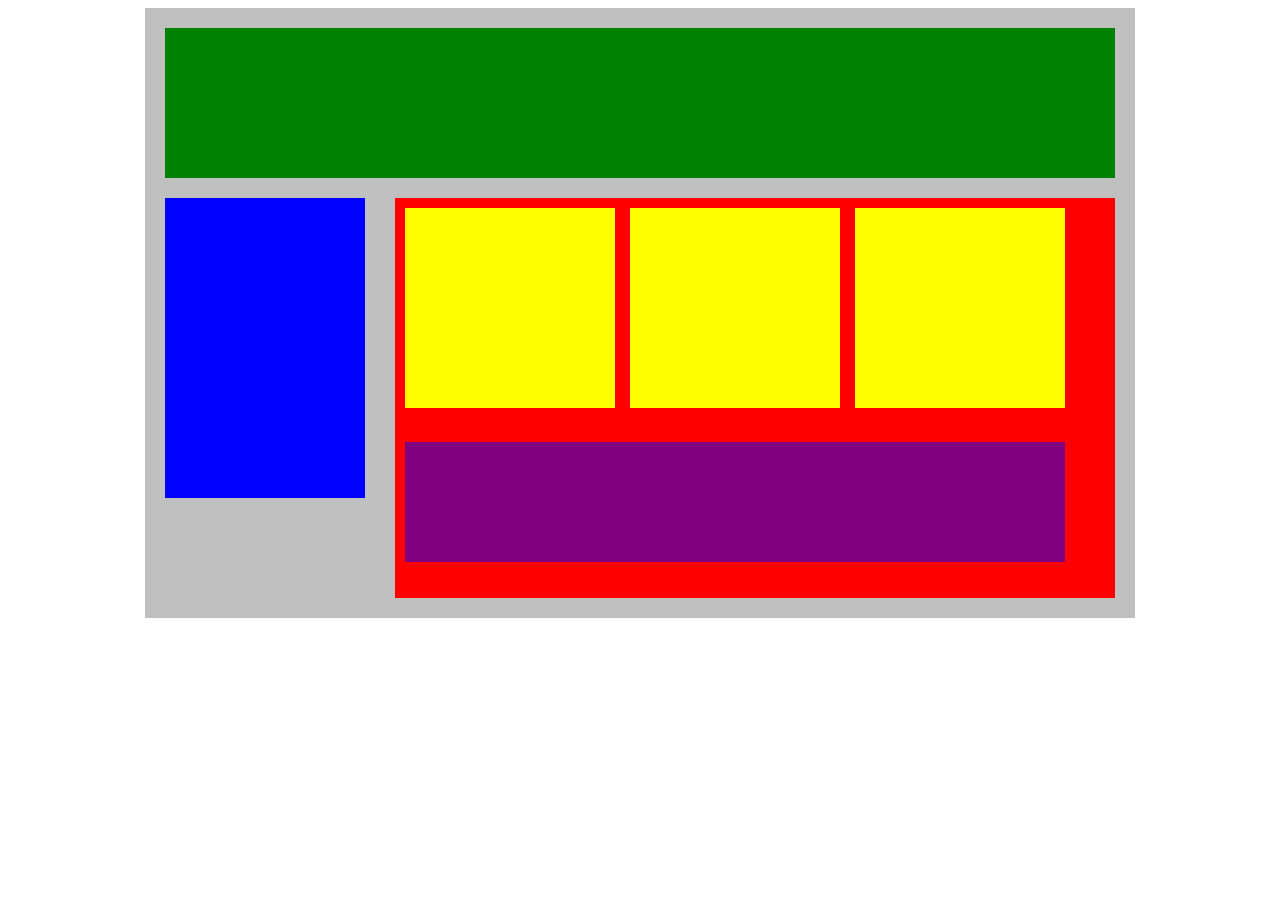
<file: Blocks/index.html>
<!DOCTYPE html>
<html lang="en">
<head>
    <title>Position Practice</title>
    <link rel="stylesheet" type="text/css" href="style.css">
</head>
<body>
    <div class="container">
        <div class="top-nav"></div>
        <div class="side-nav"></div>
        <div class="main">
            <div class="sub-content"></div>
            <div class="sub-content"></div>
            <div class="sub-content"></div>
            <div id="advertisement"></div>
        </div>
        <div class="clear">
        </div>
        </div>
</body>
</html>
</file>
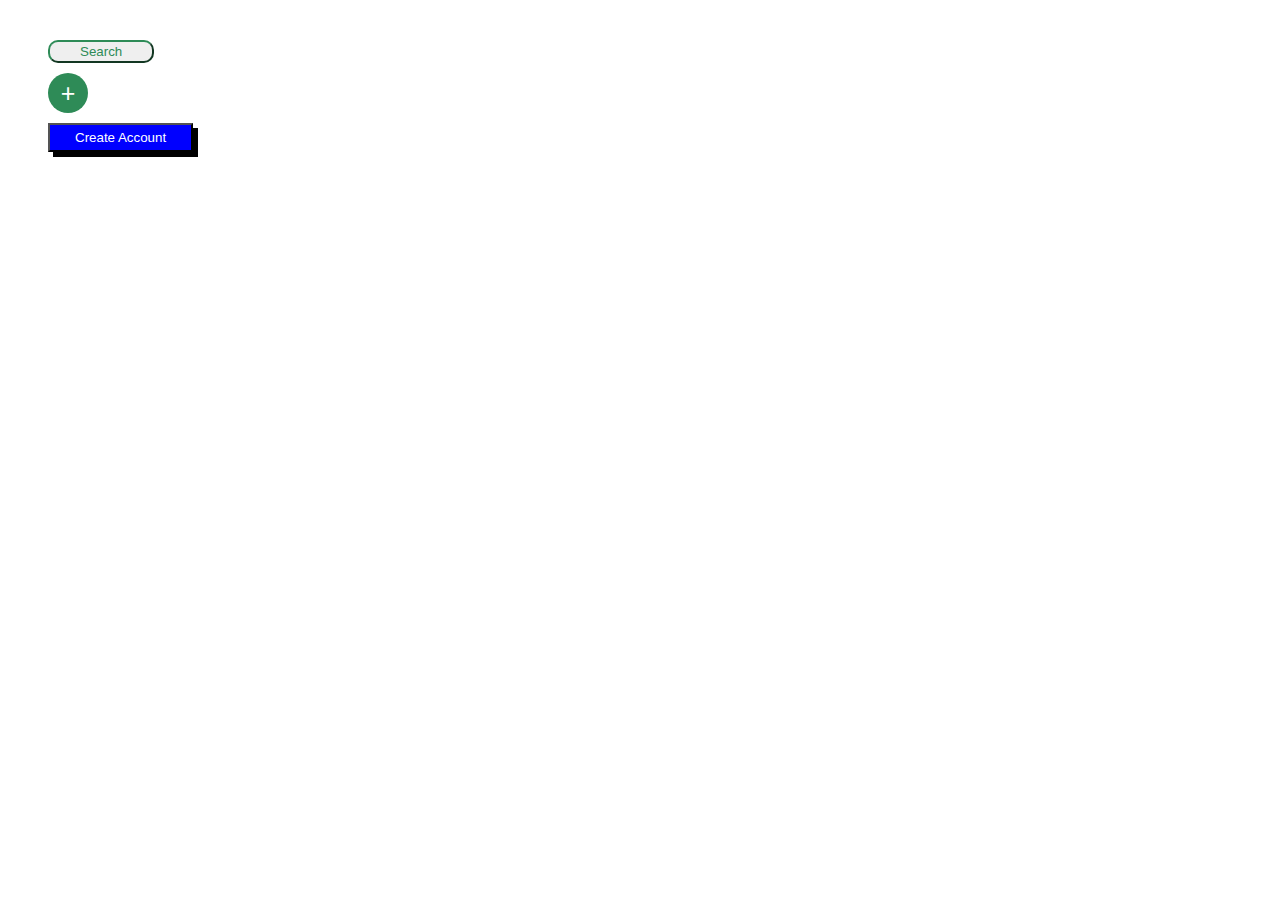
<file: Button-Up/index.html>
<!DOCTYPE html>
<html lang="en">
<head>
  <meta charset="UTF-8">
  <meta http-equiv="X-UA-Compatible" content="IE=edge">
  <meta name="viewport" content="width=device-width, initial-scale=1.0">
  <title>Button Styling</title>
  <link rel="stylesheet" href="styles.css">
</head>
<body>
  <div id="container">
    <div>
      <input type="button" id="search" value="Search">
    </div>
    <div>
      <input type="button" id="add" value="+">
    </div>
    <div>
      <input type="button" id="create-account" value="Create Account">
    </div>
  </div>
</body>
</html>
</file>
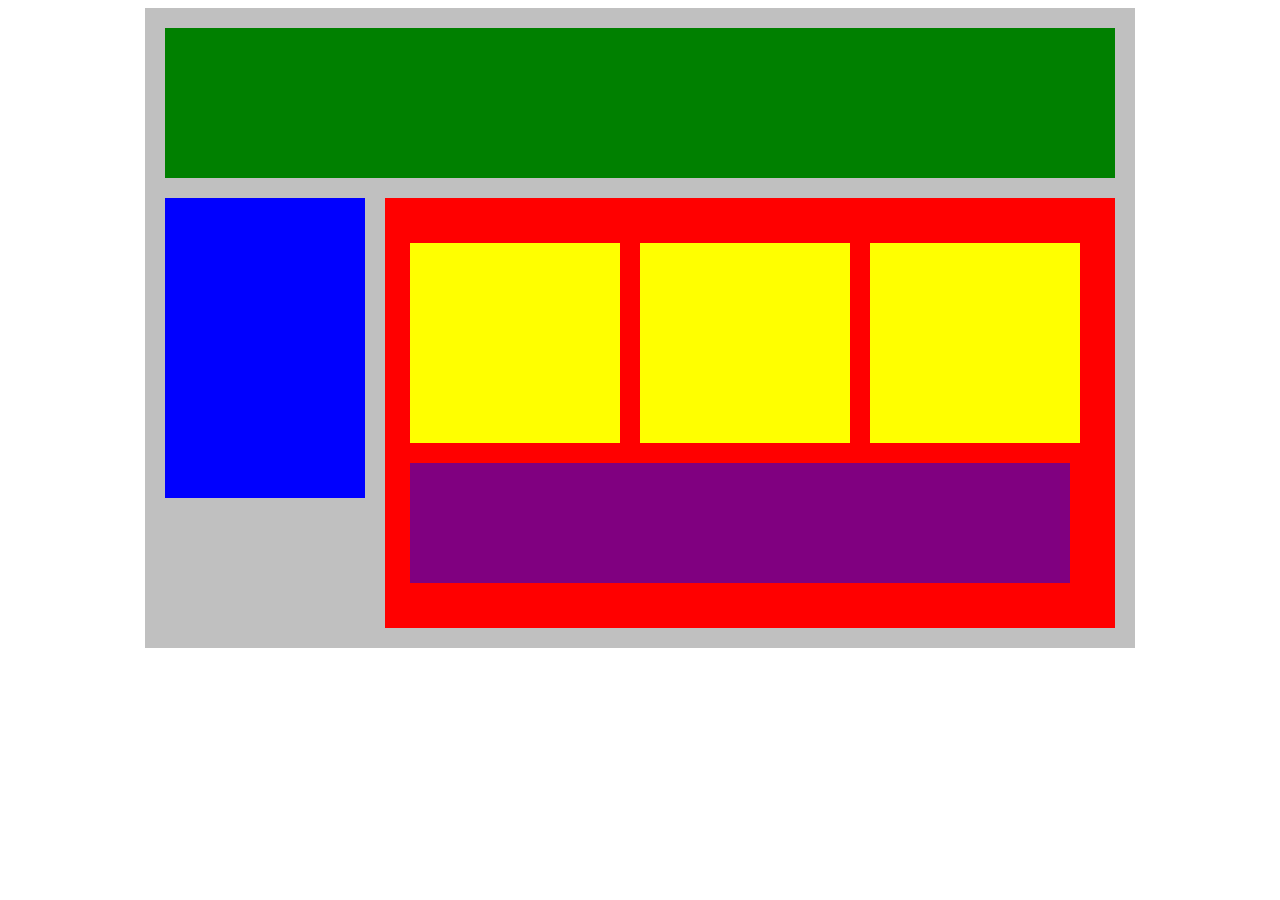
<file: Flex-Blocks/index.html>
<!DOCTYPE html>
<html lang="en">
<head>
    <title>Position Practice</title>
    <link rel="stylesheet" type="text/css" href="style.css">
</head>
<body>
    <div class="container">
        <div class="top-nav"></div>
        <div class="row">
            <div class="side-nav"></div>
            <div class="main">
                <div class="row">
                    <div class="sub-content"></div>
                    <div class="sub-content"></div>
                    <div class="sub-content"></div>
                </div>
                <div id="advertisement"></div>
            </div>
        </div>
    </div>
</body>
</html>
</file>
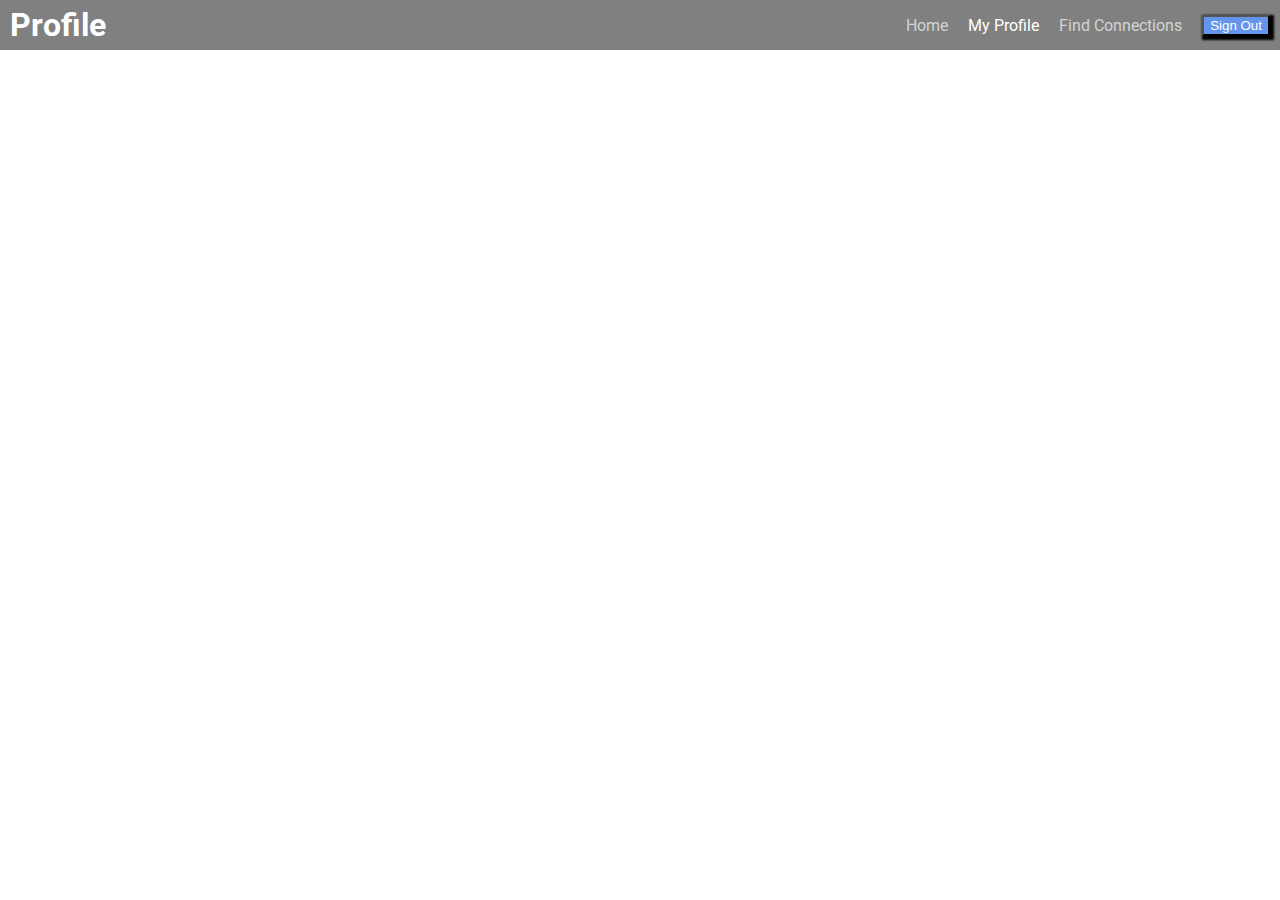
<file: Flex-Navbar/index.html>
<!DOCTYPE html>
<html lang="en">
<head>
  <meta charset="UTF-8">
  <meta http-equiv="X-UA-Compatible" content="IE=edge">
  <meta name="viewport" content="width=device-width, initial-scale=1.0">
  <title>Profile</title>
  <link rel="stylesheet" href="style.css">
  <link rel="preconnect" href="https://fonts.googleapis.com">
  <link rel="preconnect" href="https://fonts.gstatic.com" crossorigin>
  <link href="https://fonts.googleapis.com/css2?family=Roboto:wght@300&display=swap" rel="stylesheet">
</head>
<body>
  <div class="nav">
    <h1 class="nav-title">Profile</h1>
    <ul class="nav-links">
      <li><a href="#">Home</a></li>
    	<li><a href="#" class="active">My Profile</a></li>
    	<li><a href="#">Find Connections</a></li>
      <li><button class="btn">Sign Out</button></li>
    </ul>
  </div>
</body>
</html>
</file>
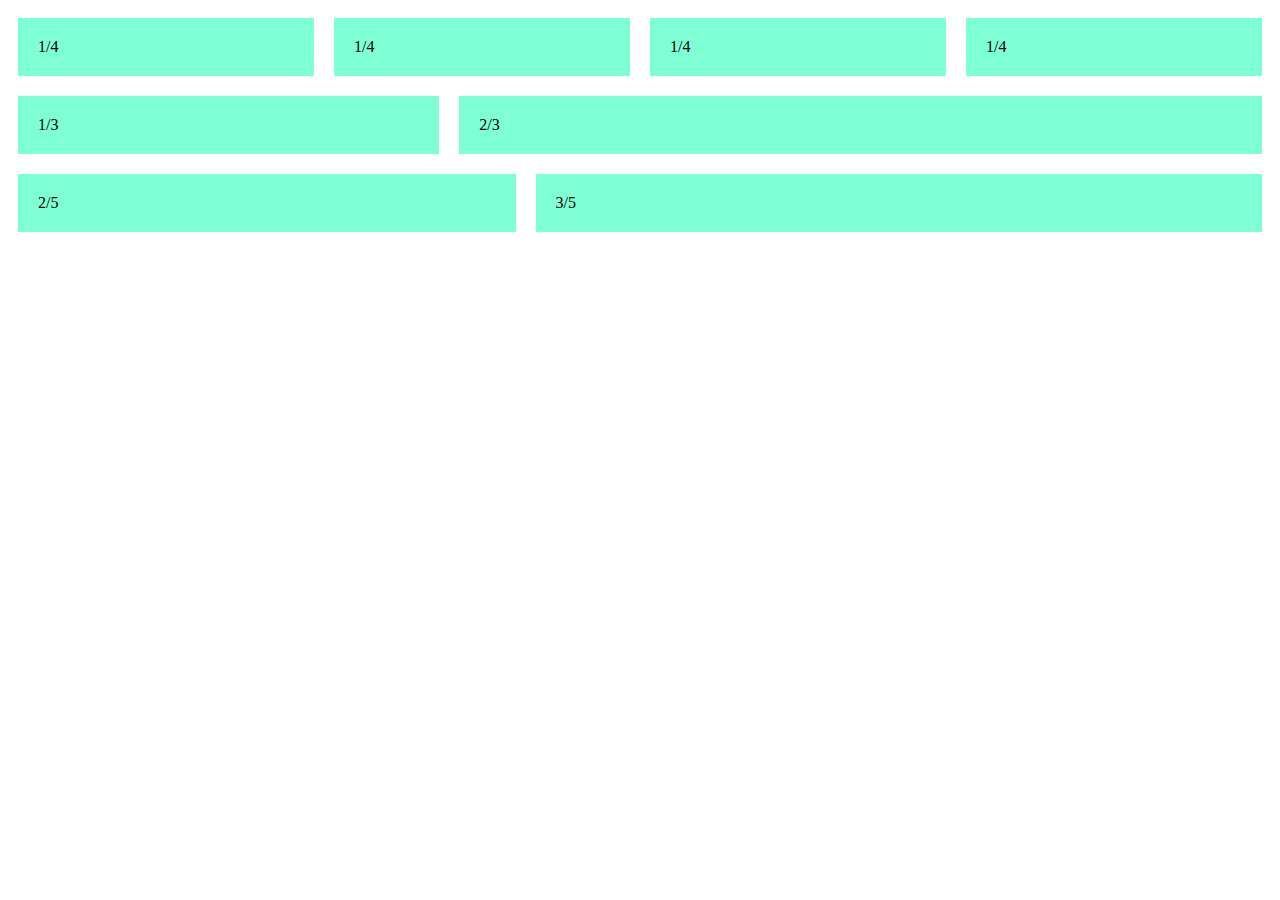
<file: Flexible-Columns/index.html>
<!DOCTYPE html>
<html lang="en">
  <head>
    <meta charset="UTF-8" />
    <meta http-equiv="X-UA-Compatible" content="IE=edge" />
    <meta name="viewport" content="width=device-width, initial-scale=1.0" />
    <title>Flexible Columns</title>
    <link rel="stylesheet" href="style.css" />
  </head>
  <body>
    <div class="row">
      <div class="col">1/4</div>
      <div class="col">1/4</div>
      <div class="col">1/4</div>
      <div class="col">1/4</div>
    </div>
    <div class="row">
      <div class="col">1/3</div>
      <div class="col-2">2/3</div>
    </div>
    <div class="row">
      <div class="col-2">2/5</div>
      <div class="col-3">3/5</div>
    </div>
  </body>
</html>
</file>
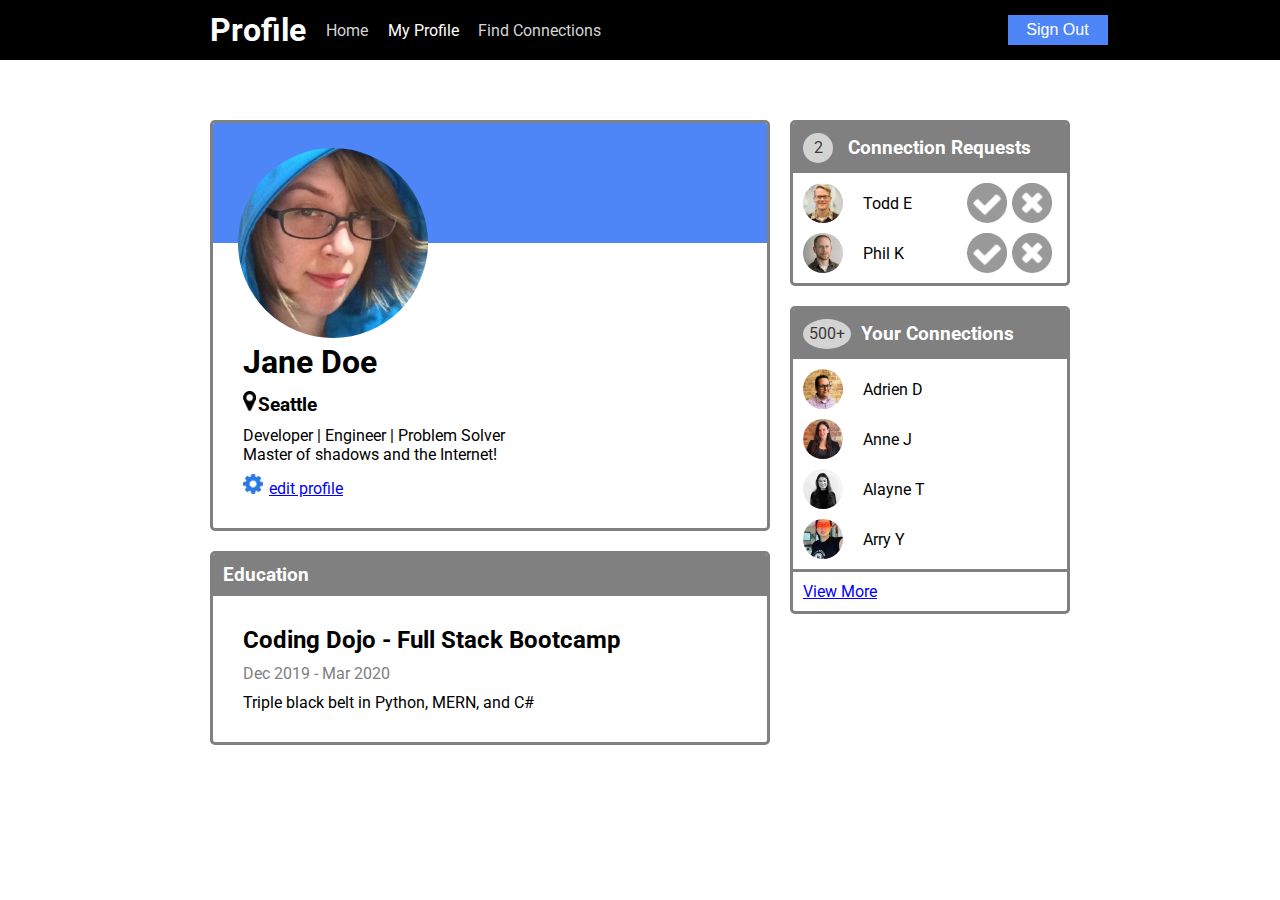
<file: Profile-Page/index.html>
<!DOCTYPE html>
<html lang="en">
  <head>
    <meta charset="UTF-8" />
    <meta http-equiv="X-UA-Compatible" content="IE=edge" />
    <meta name="viewport" content="width=device-width, initial-scale=1.0" />
    <title>Profile</title>
    <link rel="stylesheet" href="style.css" />
    <link rel="preconnect" href="https://fonts.googleapis.com" />
    <link rel="preconnect" href="https://fonts.gstatic.com" crossorigin />
    <link
      href="https://fonts.googleapis.com/css2?family=Roboto&display=swap"
      rel="stylesheet"
    />
  </head>
  <body>
    <div class="container">
      <div class="nav">
        <div class="nav-bar">
          <h1 class="nav-title">Profile</h1>
          <ul class="nav-links">
            <li><a href="#">Home</a></li>
            <li><a href="#" class="active">My Profile</a></li>
            <li><a href="#">Find Connections</a></li>
          </ul>
        </div>
        <div class="sign-out">
          <button class="btn">Sign Out</button>
        </div>
      </div>
      <div class="content">
        <div class="profile">
          <div class="user-card">
            <div class="user-header">
              <img src="images/jane-m.jpg" alt="Jane Doe" class="profile-pic" />
            </div>
            <div class="user-body">
              <h1>Jane Doe</h1>
              <h3>
                <img
                  src="icons/map-marker.png"
                  alt="map-marker"
                  class="small-icon"
                />Seattle
              </h3>
              <p>
                Developer | Engineer | Problem Solver<br />
                Master of shadows and the Internet!
              </p>
              <p>
                <img src="icons/gear.png" alt="gear" class="small-icon" />
                <a href="#">edit profile</a>
              </p>
            </div>
          </div>
          <div class="education-card">
            <div class="edu-header">
              <h3>Education</h3>
            </div>
            <div class="edu-body">
              <h2>Coding Dojo - Full Stack Bootcamp</h2>
              <p class="dates">Dec 2019 - Mar 2020</p>
              <p>Triple black belt in Python, MERN, and C#</p>
            </div>
          </div>
        </div>
        <div class="right-panel">
          <div class="requests">
            <div class="requests-header">
              <div id="circle">2</div>
              <h3>Connection Requests</h3>
            </div>
            <div class="requests-body">
              <ul>
                <li>
                  <img src="images/todd-s.jpg" alt="Todd S" class="id-pic" />
                  <p class="name">Todd E</p>
                  <img
                    src="icons/accept-circle.png"
                    alt="accept-circle"
                    class="req-btn"
                  />
                  <img
                    src="icons/close-circle.png"
                    alt="close-circle"
                    class="req-btn"
                  />
                </li>
                <li>
                  <img src="images/phil-s.jpg" alt="Phil K" class="id-pic" />
                  <p class="name">Phil K</p>
                  <img
                    src="icons/accept-circle.png"
                    alt="accept-circle"
                    class="req-btn"
                  />
                  <img
                    src="icons/close-circle.png"
                    alt="close-circle"
                    class="req-btn"
                  />
                </li>
              </ul>
            </div>
          </div>
          <div class="connections">
            <div class="connections-header">
              <div id="oval">500+</div>
              <h3>Your Connections</h3>
            </div>
            <div class="connections-body">
              <ul>
                <li>
                  <img
                    src="images/adrien-s.jpg"
                    alt="Adrien D"
                    class="id-pic"
                  />
                  <p class="name">Adrien D</p>
                </li>
                <li>
                  <img src="images/anne-s.jpg" alt="Anne J" class="id-pic" />
                  <p class="name">Anne J</p>
                </li>
                <li>
                  <img
                    src="images/alayne-s.jpg"
                    alt="Alayne T"
                    class="id-pic"
                  />
                  <p class="name">Alayne T</p>
                </li>
                <li>
                  <img src="images/arry-s.jpg" alt="Arry Y" class="id-pic" />
                  <p class="name">Arry Y</p>
                </li>
              </ul>
            </div>
            <div class="more">
              <a href="#">View More</a>
            </div>
          </div>
        </div>
      </div>
    </div>
  </body>
</html>
</file>
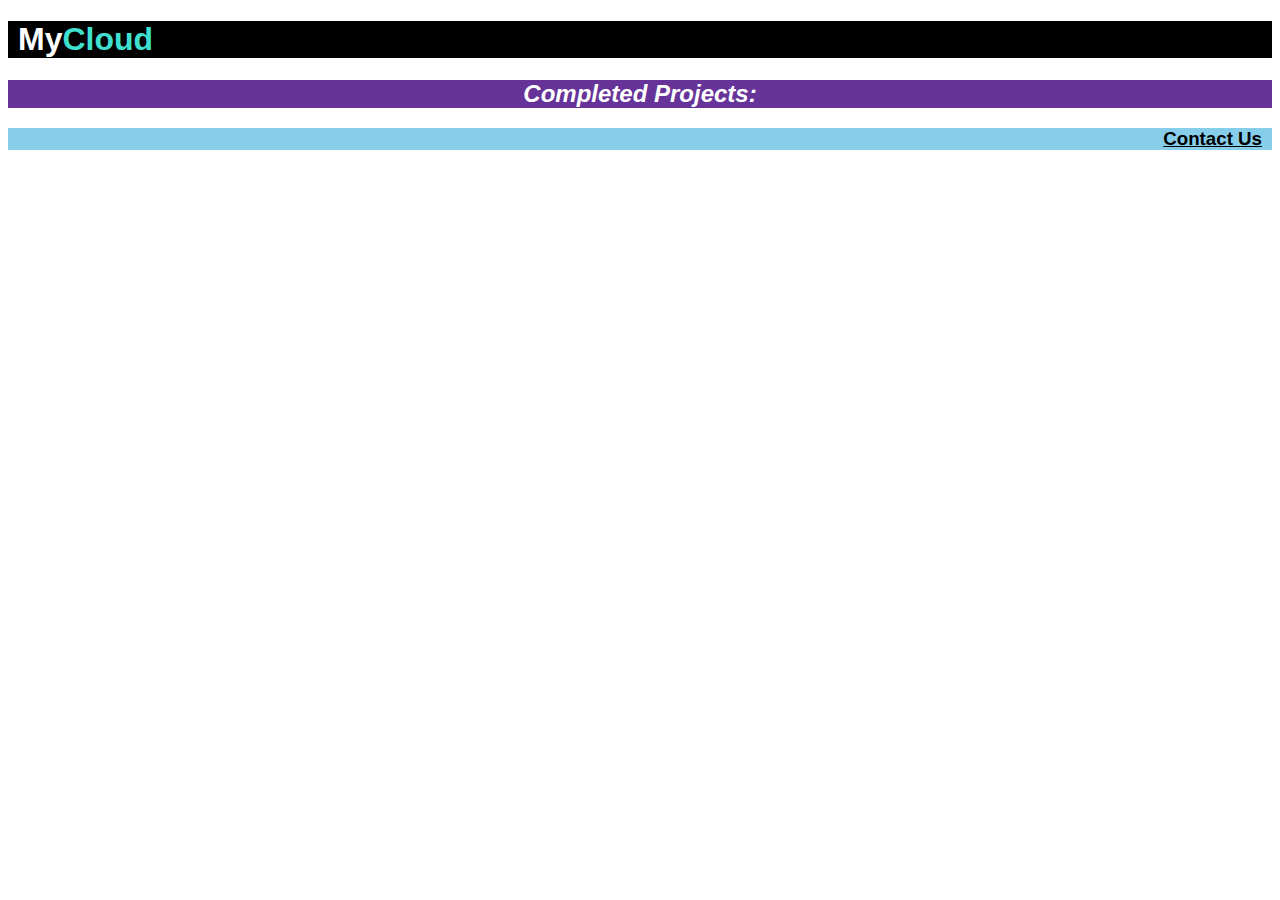
<file: Styling/index.html>
<!DOCTYPE html>
<html lang="en">
<head>
  <meta charset="UTF-8">
  <meta http-equiv="X-UA-Compatible" content="IE=edge">
  <meta name="viewport" content="width=device-width, initial-scale=1.0">
  <title>Styling</title>
  <link rel="stylesheet" href="style.css">
</head>
<body>
  <h1><span>My</span>Cloud</h1>
  <h2>Completed Projects: </h2>
  <h3>Contact Us</h3>
</body>
</html>
</file>
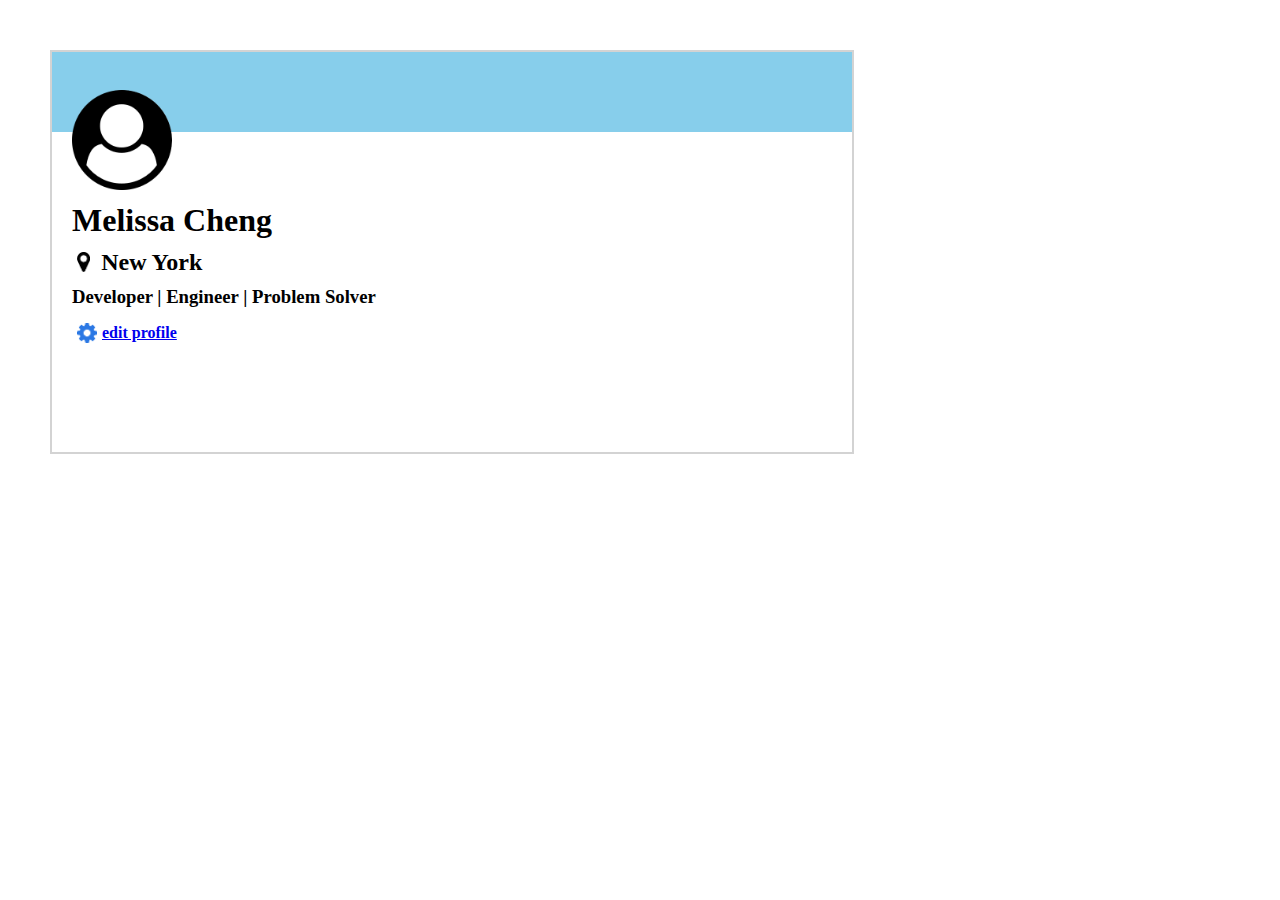
<file: User-Card 2/index.html>
<!DOCTYPE html>
<html lang="en">
<head>
  <meta charset="UTF-8">
  <meta http-equiv="X-UA-Compatible" content="IE=edge">
  <meta name="viewport" content="width=device-width, initial-scale=1.0">
  <title>Profile</title>
  <link rel="stylesheet" href="style.css">
</head>
<body>
  <div class="container">
    <div class="top-bar">
    </div>
    <div><img class="user-circle" src="icons/user-circle.png" alt="user-circle"></div>
    <div class="profile">
      <h1>Melissa Cheng</h1>
      <h2><img id="map-icon" src="icons/map-marker.png" alt="map-marker"> New York</h2>
      <h3>Developer | Engineer | Problem Solver</h3>
      <h4><img id="gear-icon" src="icons/gear.png" alt="gear-icon"><a href="#">edit profile</a></h4>
    </div>
  </div>
</body>
</html>
</file>
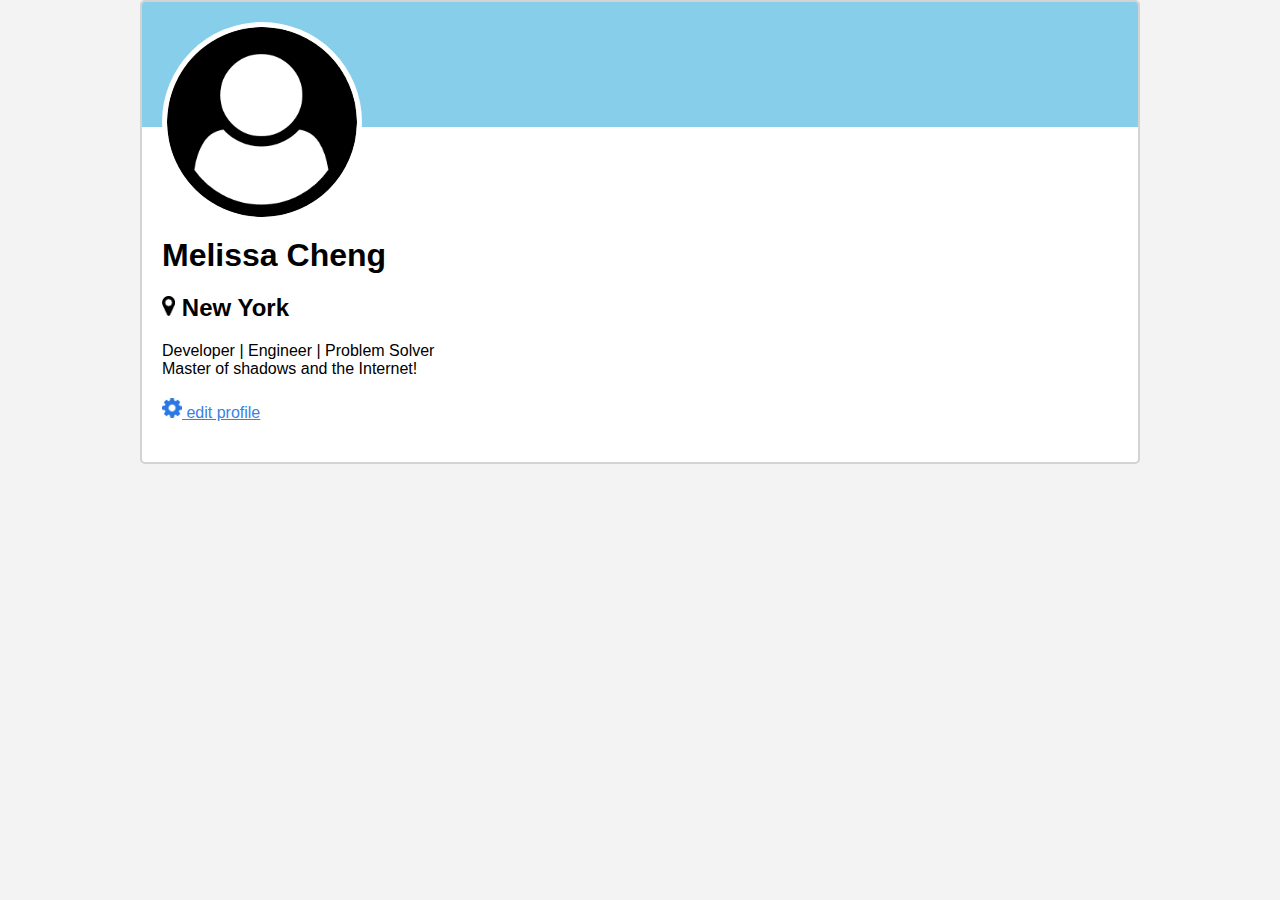
<file: User-Card/index.html>
<!DOCTYPE html>
<html lang="en">
<head>
  <meta charset="UTF-8">
  <meta http-equiv="X-UA-Compatible" content="IE=edge">
  <meta name="viewport" content="width=device-width, initial-scale=1.0">
  <title>Profile</title>
  <link rel="stylesheet" href="style.css">
</head>
<body>
  <div class="container">
    <div class="user-card">
      <div class="card-header">
        <img src="icons/user-circle.png" alt="user-circle" class="user-circle">
      </div>
      <div class="card-body">
        <h1>Melissa Cheng</h1>
        <h2><img src="icons/map-marker.png" alt="map-marker" class="small-icon"> New York</h2>
        <p>Developer | Engineer | Problem Solver<br>
        Master of shadows and the Internet!</p>
        <p>
          <a href="#">
            <img src="icons/gear.png" alt="gear-icon" class="small-icon">
            edit profile
          </a>
        </p>
      </div>
    </div>
  </div>
</body>
</html>
</file>
<file: Blocks/style.css>
.container{
  width: 950px;
  background-color: silver;
  margin: 0px auto;
  padding: 20px;
}
.top-nav {
  height: 150px;
  background-color: green;
}
.side-nav {
  height: 300px;
  width: 200px;
  background-color: blue;
  display: inline-block;
  margin-top: 20px;
}
.main {
  height: 400px;
  width: 700px;
  background-color: red;
  float: right;
  margin-top: 20px;
  padding-right: 20px;

}
.sub-content {
  display: inline-block;
  height: 200px;
  width: 210px;
  background-color: yellow;
  margin:10px 1px 30px 10px;
}
#advertisement {
  height: 120px;
  width: 660px;
  background-color: purple;
  margin-left: 10px;
}
.clear {
  clear: both;
}

/* Example Solution from Coding Dojo

.container{
  width: 950px;
  background-color: silver;
  margin: 0px auto;
  padding: 20px;
}
.top-nav {
  height: 150px;
  background-color: green;
  margin-bottom: 20px;
}
.side-nav {
  height: 300px;
  width: 200px;
  background-color: blue;
  display: inline-block;
  margin-right: 20px;
}
.main {
  height: 400px;
  width: 700px;
  background-color: red;
  display: inline-block;
  vertical-align: top;
  padding: 10px;
}
.sub-content {
  height: 200px;
  width: 210px;
  background-color: yellow;
  display: inline-block;
  margin: 10px;
}
#advertisement {
  height: 120px;
  width: 660px;
  background-color: purple;
  margin: 10px;
} 
*/
</file>
<file: Button-Up/styles.css>
#container {
  padding: 20px;
}

#search {
  color: seagreen;
  border-color: seagreen;
  border-radius: 10px;
  padding: 2px 30px;
}

#add {
  background-color: seagreen;
  color: white;
  border-radius: 50%;
  width: 40px;
  height: 40px;
  font-size: 25px;
  border: none;
}

#create-account {
  background-color: blue;
  color: white;
  border-color: black;
  padding: 5px 25px;
  box-shadow: 5px 5px black;
}

div {
  margin: 10px;
}
</file>
<file: Flex-Blocks/style.css>
.container{
  width: 950px;
  background-color: silver;
  margin: 0px auto;
  padding: 20px;
}
.top-nav {
  height: 150px;
  background-color: green;
}
.side-nav {
  height: 300px;
  width: 200px;
  background-color: blue;
}
.main {
  height: 400px;
  width: 700px;
  background-color: red;
  margin-left: 20px;
  padding: 15px;
}
.sub-content {
  height: 200px;
  width: 210px;
  background-color: yellow;
  margin: 10px;
}
#advertisement {
  height: 120px;
  width: 660px;
  background-color: purple;
  margin: 10px;
}
.row {
  /* TODO - what should go here? */
  display: flex;
  margin-top: 20px;
}
</file>
<file: Flex-Navbar/style.css>
body {
  margin: 0;
  font-family: 'Roboto', sans-serif;
}
.nav {
  display: flex;
  align-items: center;
  width: 100%;
  height: 50px;
  background-color: gray;
  color: white;
}
.nav-title {
  padding: 10px;
}
ul {
  list-style: none;
}
a:link {
  text-decoration: none;
}
.nav-links {
  display: flex;
  align-items: center;
  width: 100%;
  justify-content: flex-end;
  padding: 10px;
}
.nav-links a {
  color: lightgray;
  padding-right: 20px;
}
.nav-links .active {
  color: white;
}
.btn {
  color: white;
  background-color: cornflowerblue;
  box-shadow: 2px 2px 2px 2px black;
}
</file>
<file: Flexible-Columns/style.css>
.row {
  display: flex;
}
.col, .col-2, .col-3 {
  padding: 20px;
  margin: 10px;
  background-color: aquamarine;
  flex: 1;
}
.col-2 {
  flex: 2;
}
.col-3 {
  flex: 3;
}
</file>
<file: Profile-Page/style.css>
* {
  margin: 0;
  padding: 0;
}
body {
  font-family: 'Roboto', sans-serif;
}
a {
  color: blue;
}

/* styling for top header - nav */
.nav {
  display: flex;
  width: 100%;
  height: 60px;
  background-color: black;
  color: white;
  justify-content: center;
}
.nav-bar {
  width: 75%;
  margin-left: 210px;
  display: flex;
  align-items: center;
  justify-content: flex-start;
}
.nav-links {
  width: 40%;
  display: flex;
  align-items: center;
  list-style-type: none;
  justify-content: space-evenly;
}
.nav-links a {
  text-decoration: none;
  color: lightgray;
}
.nav-links .active {
  color: white;
}
.sign-out {
  width: 25%;
  display: flex;
  align-items: center;
  margin-right: 20px;
}
.btn {
  background-color: #4f86f7;
  height: 30px;
  width: 100px;
  color: white;
  border: none;
  font-size: 16px;
  margin: 10px;
}

/* styling for content div */
.content {
  display: flex;
  justify-content: center;
  margin-left: 200px;
  margin-right: 200px;
  margin-top: 50px;
}

/* styling for profile div */
.profile {
  margin: 10px;
  display: inline;
  flex: 2;
}
.user-card, .education-card {
  border: 3px solid gray;
  background-color: white;
  margin-bottom: 20px;
  border-radius: 5px;
  font-size: 1.2 rem;
  overflow: hidden;
}
.user-header {
  background-color: #4f86f7;
  height: 120px;
  margin-bottom: 70px;
}
.user-body, .edu-body {
  padding: 20px;
}
.user-body h1,
.user-body h2,
.user-body h3,
.user-body p,
.edu-body h2,
.edu-body p {
  margin: 10px;
}
.edu-header {
  background-color: gray;
  color: white;
  padding: 10px;
}
.dates {
  color: gray;
}

/* styling for images */
.profile-pic {
  border-radius: 50%;
  height: 190px;
  padding: 5px;
  margin-top: 20px;
  margin-left: 20px;
}
.small-icon {
  height: 20px;
  margin-right: 2px;
}
.id-pic {
  border-radius: 50%;
  height: 40px;
  margin-right: 20px;
}
.req-btn {
  height: 40px;
  align-items: center;
  justify-content: flex-end;
  margin-right: 5px;
}
#circle {
  width: 30px;
  height: 30px;
  background: lightgray;
  border-radius: 50%;
  color: rgb(63, 56, 56);
  text-align: center;
  vertical-align: middle;
  line-height: 30px;
  margin-right: 10px;
}
#oval {
  width: 50px;
  height: 30px;
  background: lightgray;
  border-radius: 50%;
  color: rgb(63, 56, 56);
  text-align: center;
  vertical-align: middle;
  line-height: 30px;
  margin-right: 10px;
}

/* styling for right-panel div */
.right-panel {
  margin: 10px;
  display: inline;
  flex: 1;
}
.requests, .connections {
  border: 3px solid gray;
  background-color: white;
  margin-bottom: 20px;
  border-radius: 5px;
  font-size: 1.2 rem;
  overflow: hidden;
  height: max-content;
}
.requests-header, .connections-header {
  background-color: gray;
  color: white;
  padding: 10px;
  display: flex;
}
.requests-header h3,
.connections-header h3,
.name {
  margin: auto;
  width: 80%;
}
.right-panel li {
  list-style-type: none;
  margin: 10px;
  display: flex;
}
.more {
  padding: 10px;
  border-top: 3px solid gray;
}
</file>
<file: Styling/style.css>
* {
  font-family: sans-serif;
}

h1 {
  padding-left: 10px;
  background-color: black;
  color: turquoise;
}

h1 span {
  color: white;
}

h2 {
  background-color: rebeccapurple;
  color: white;
  text-align: center;
  font-style: italic;
}

h3 {
  padding-right: 10px;
  background-color: skyblue;
  text-align: right;
  text-decoration: underline;
}
</file>
<file: User-Card 2/style.css>
* {
  margin: 0;
  padding: 0;
}

.container {
  width: 800px;
  height: 400px;
  margin: 50px;
  border: 2px solid lightgray;
}

.top-bar {
  padding: 40px;
  background-color: skyblue;
}

#map-icon {
  height: 20px;
  position: relative;
  top: 2px;
  left: 5px;
  margin-right: 10px;
}

#gear-icon {
  height: 20px;
  position: relative;
  top: 5px;
  left: 5px;
  margin-right: 10px;
}

.user-circle {
  height: 100px;
  position: fixed;
  top: 90px;
  padding-left: 20px;
}

.profile {
  padding-top: 60px;
  padding-left: 20px;
}

h1, h3 {
  padding-top: 10px;
  padding-bottom: 10px;
}
</file>
<file: User-Card/style.css>
* {
  margin: 0;
  padding: 0;
}

body {
  background-color: #f3f3f3;
  font-family: sans-serif;
}

.container {
  width: 1000px;
  margin: 0 auto;
  display: flex;
  justify-content: space-between;
  align-items: center;
}

.user-card {
  width: 100%;
  background-color: white;
  border: 2px solid lightgray;
  margin-bottom: 20px;
  border-radius: 5px;
  font-size: 1.2 rem;
  overflow: hidden;
}

.card-header {
  background-color: skyblue;
  height: 125px;
  margin-bottom: 70px;
}

.card-body {
  padding: 20px;
}

.card-body h1,
.card-body h2,
.card-body h3,
.card-body p {
  margin: 20px 0px;
}

.user-circle {
  border-radius: 50%;
  background-color: white;
  height: 190px;
  padding: 5px;
  margin-top: 20px;
  margin-left: 20px;
}

.small-icon {
  height: 20px;
}

a {
  color: #3a81e6;
}
</file>
